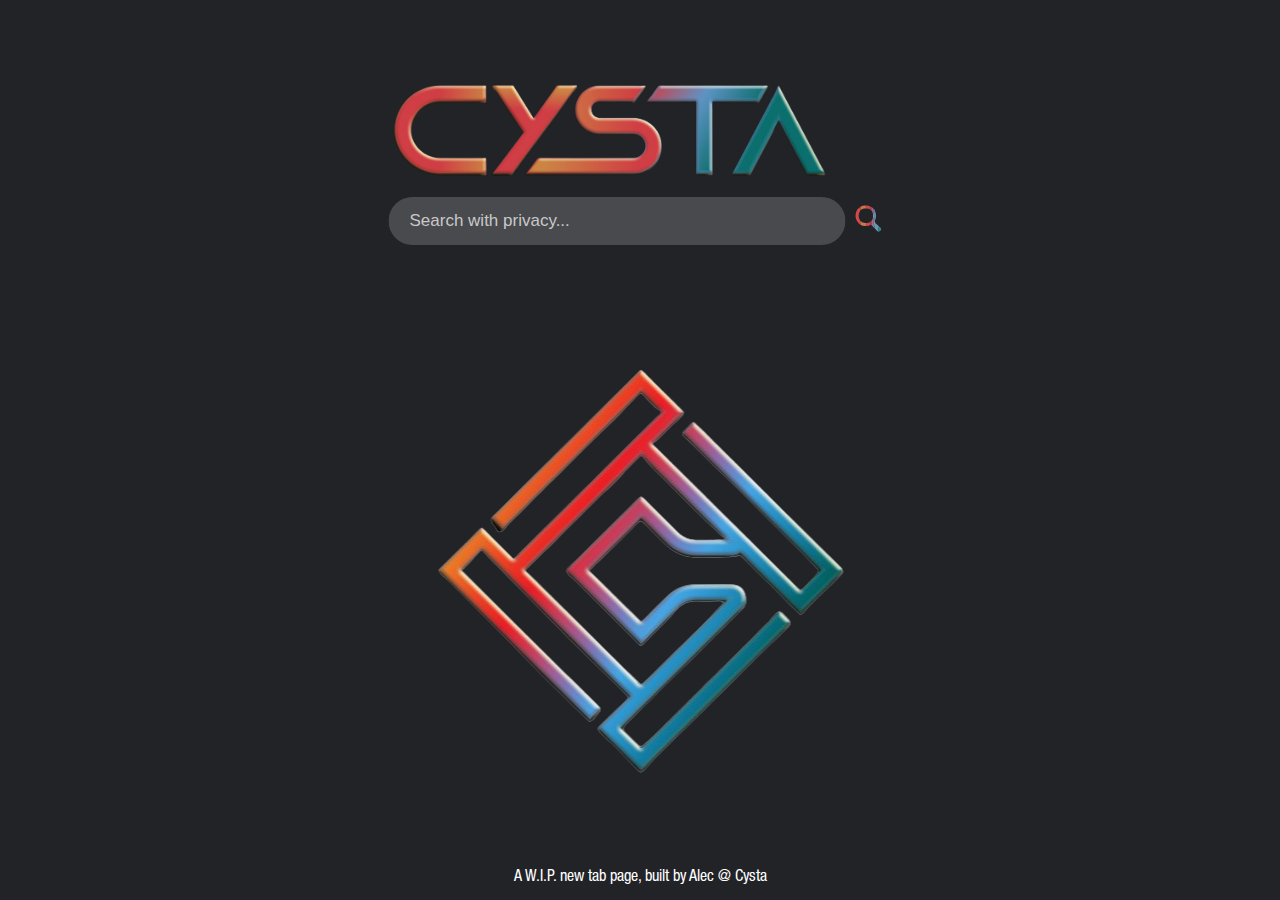
<file: index.html>
<!DOCTYPE html>
<html lang="en">
<head>
    <meta charset="UTF-8">
    <meta name="viewport" content="width=device-width, initial-scale=1.0">
    <title>New Tab</title>
    <link rel="icon" type="image/x-icon" href="images/favicon.ico">
    <link rel="stylesheet" href="style.css">
</head>
<body>
    <div class="main-elements">
        <div class="header">
            <img style="margin-bottom: 13px; "width="440px" height="100px" id="search-logo" src="images\logo.png">
        </div>
        <div class="search-box">
            <input type="text" id="search-input" placeholder="Search with privacy...">
            <button id="search-button">
                <img src="images\search.svg" width="30px" height="30px">
            </button>
        </div>
        <div class="logo">
            <a href="https://cysta.net/">
                <img id="logo" src="images\background-logo.png" alt="test">
            </a>
        </div>
    </div>
    <div id="bookmarks-container"></div>
    <script src="script.js"></script>
<footer>
    <p style="font-family: 'HelveticaNeueThin'; color: white;">A W.I.P. new tab page, built by Alec @ Cysta</p>
</footer>
</body>
</html>
</file>
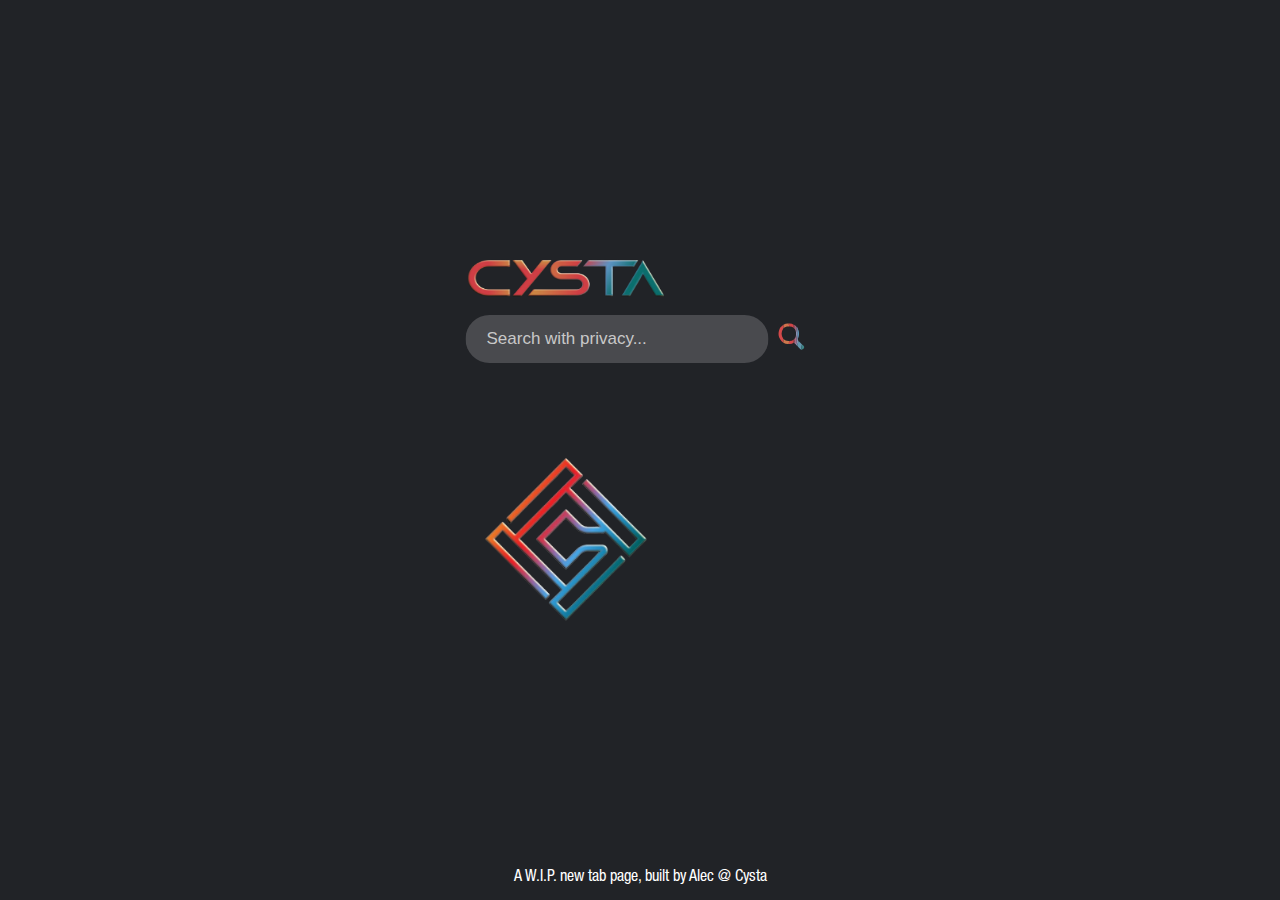
<file: mobile.html>
<!DOCTYPE html>
<html lang="en">
<head>
    <meta charset="UTF-8">
    <meta name="viewport" content="width=device-width, initial-scale=1.0">
    <title>New Tab</title>
    <link rel="icon" type="image/x-icon" href="images/favicon.ico">
    <link rel="stylesheet" href="mobile-style.css">
</head>
<body>
    <div class="main-elements">
        <div class="header">
            <img style="margin-bottom: 13px; "width="200px" height="40px" id="search-logo" src="images\logo.png">
        </div>
        <div class="search-box">
            <input type="text" id="search-input" placeholder="Search with privacy...">
            <button id="search-button">
                <img src="images\search.svg" width="30px" height="30px">
            </button>
        </div>
        <div class="logo-div">
            <a href="https://cysta.net/">
                <img id="logo" src="images\background-logo.png" alt="test" style="width: 200px; height: 200px;">
            </a>
        </div>
    </div>
    <div id="bookmarks-container"></div>
    <script src="mobile-script.js"></script>
<footer>
    <p style="font-family: 'HelveticaNeueThin'; color: white;">A W.I.P. new tab page, built by Alec @ Cysta</p>
</footer>
</body>
</html>
</file>
<file: style.css>
body {
    margin: 0;
    padding: 0;
    font-family: sans-serif;
    background-color: var(--background1);
    --grey-900-alpha12: rgb(73, 74, 78);
    --background1: #212327;
    /*position, repeat, size */
}

@font-face {
    font-family: 'HelveticaNeue';
    src: url('font.ttf') format("truetype");
}

@font-face {
    font-family: 'HelveticaNeueThin';
    src: url('reg-font.otf') format("opentype");
}

@font-face {
    font-family: 'alt-font';
    src: url('alt-font.ttf') format("truetype");
}

.main-elements {
    position: absolute;
    top: 50%;
    left: 50%;
    transform: translate(-50%, -50%);
}

.header {
  margin-left: 0px;
}

#description {
    font-family: 'HelveticaNeueThin';
    font-size: 15px;
    color: #ffffff;
    margin-bottom: 20px;
    min-height: 50px;
}

.search-box {
    display: flex;
    align-items: center;
    justify-content: space-between;
    margin-bottom: 75px;
}

#search-input {
    color: white;
    background-color: var(--grey-900-alpha12);
    border-radius: 30px;
    padding-top: 13px;
    padding-bottom: 13px;
    padding-left: 20px;
    padding-right: 60px;
    font-size: 17px;
    margin-right: 0px;
    border: solid 1px transparent;
    flex: 1;
    position: relative;
    overflow: hidden;
    outline: none;
}

#search-input::placeholder {
  color: rgb(200, 200, 200);
}

#search-button {
    background-color: rgba(0, 0, 0, 0.0);
    color: #fff;
    cursor: pointer;
    border: none;
    border-radius: 5px;
    padding: 0px 8px;
    font-size: 18px;
}

#bookmarks-container {
  list-style: none; /* Remove default bullet points */
  padding: 0;
  margin: 0;
}

.bookmark {
  display: flex; /* Arrange title and thumbnail horizontally */
  align-items: center;
  margin-bottom: 10px; /* Add spacing between bookmarks */
  background-color: #f2f2f2; /* Lighter background */
  padding: 5px 10px;
  border-radius: 5px; /* Smooth corners */
}

.bookmark:last-child {
  margin-bottom: 0; /* Remove bottom margin for the last bookmark */
}

.bookmark-count {
  font-size: 12px;
  color: #333;
  margin-left: 10px;
}

.bookmark-title {
  flex: 1; /* Title takes most space */
  margin-right: 10px;
  margin-top: 30px;
}

.bookmark-thumbnail {
  width: 20px; /* Smaller width */
  height: 20px; /* Smaller height */
  position: absolute; /* Position on top of title */
  top: 5px; /* Adjust vertical positioning as needed */
  left: 5px; /* Adjust horizontal positioning as needed */
}


footer {
    position: absolute;
    left: 50%;
    transform: translatex(-50%);
    text-align: center;
    position: absolute;
    bottom: 0;
}
</file>
<file: mobile-style.css>
body {
    margin: 0;
    padding: 0;
    font-family: sans-serif;
    background-color: var(--background1);
    --grey-900-alpha12: rgb(73, 74, 78);
    --background1: #212327;
    /*position, repeat, size */
}

@font-face {
    font-family: 'HelveticaNeue';
    src: url('font.ttf') format("truetype");
}

@font-face {
    font-family: 'HelveticaNeueThin';
    src: url('reg-font.otf') format("opentype");
}

@font-face {
    font-family: 'alt-font';
    src: url('alt-font.ttf') format("truetype");
}

.main-elements {
    position: absolute;
    top: 50%;
    left: 50%;
    transform: translate(-50%, -50%);
}

.header {
  margin-left: 0px;
}

#description {
    font-family: 'HelveticaNeueThin';
    font-size: 15px;
    color: #ffffff;
    margin-bottom: 20px;
    min-height: 50px;
}

.search-box {
    display: flex;
    align-items: center;
    justify-content: space-between;
    margin-bottom: 75px;
}

#search-input {
    color: white;
    background-color: var(--grey-900-alpha12);
    border-radius: 30px;
    padding-top: 13px;
    padding-bottom: 13px;
    padding-left: 20px;
    padding-right: 60px;
    font-size: 17px;
    margin-right: 0px;
    border: solid 1px transparent;
    flex: 1;
    position: relative;
    overflow: hidden;
    outline: none;
}

#search-input::placeholder {
  color: rgb(200, 200, 200);
}

#search-button {
    background-color: rgba(0, 0, 0, 0.0);
    color: #fff;
    cursor: pointer;
    border: none;
    border-radius: 5px;
    padding: 0px 8px;
    font-size: 18px;
}

#bookmarks-container {
  list-style: none; /* Remove default bullet points */
  padding: 0;
  margin: 0;
}

.bookmark {
  display: flex; /* Arrange title and thumbnail horizontally */
  align-items: center;
  margin-bottom: 10px; /* Add spacing between bookmarks */
  background-color: #f2f2f2; /* Lighter background */
  padding: 5px 10px;
  border-radius: 5px; /* Smooth corners */
}

.bookmark:last-child {
  margin-bottom: 0; /* Remove bottom margin for the last bookmark */
}

.bookmark-count {
  font-size: 12px;
  color: #333;
  margin-left: 10px;
}

.bookmark-title {
  flex: 1; /* Title takes most space */
  margin-right: 10px;
  margin-top: 30px;
}

.bookmark-thumbnail {
  width: 20px; /* Smaller width */
  height: 20px; /* Smaller height */
  position: absolute; /* Position on top of title */
  top: 5px; /* Adjust vertical positioning as needed */
  left: 5px; /* Adjust horizontal positioning as needed */
}


footer {
    position: absolute;
    left: 50%;
    transform: translatex(-50%);
    text-align: center;
    position: absolute;
    bottom: 0;
}
</file>
